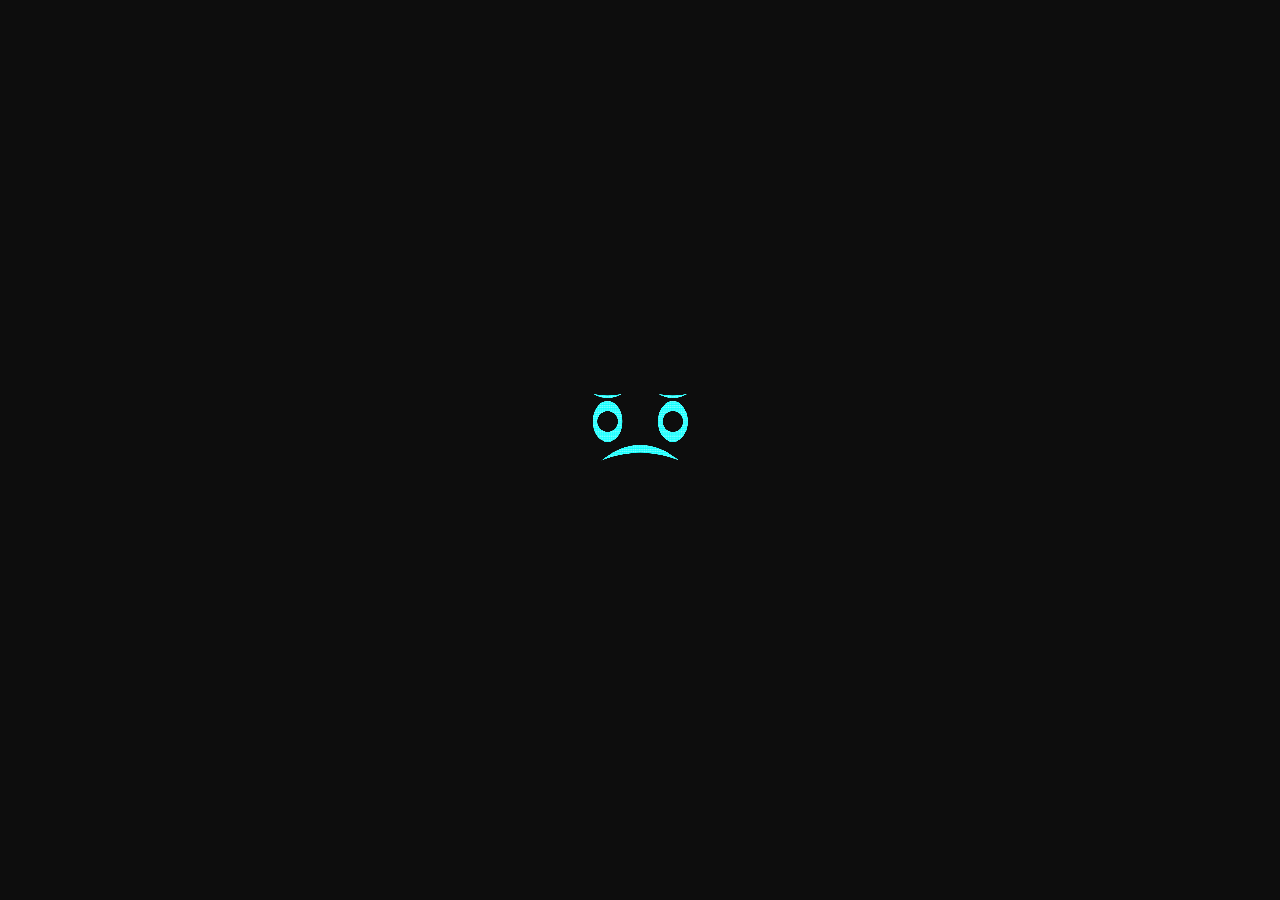
<file: index.html>
﻿<!DOCTYPE html>
<html lang="en">

<head>
    <meta charset="UTF-8">
    <meta name="viewport" content="width=device-width, initial-scale=1.0">
    <title>Socratic Orb: Dark Avenger (v125.3)</title>
    <style>
        body {
            background-color: #0d0d0d;
            /* Matches dark vignette of the image */
            margin: 0;
            height: 100vh;
            width: 100vw;
            display: flex;
            justify-content: center;
            align-items: center;
            overflow: hidden;
        }

        /* 1. THE CHASSIS CONTAINER 
           Locks the aspect ratio to the image dimensions.
           Ensures the 'canvas' coordinates are always relative to the bot, not the window.
        */
        #chassis {
            position: relative;
            /* The asset is square. We lock the container to 1:1 */
            aspect-ratio: 1 / 1;

            /* Responsive Sizing: 
               Fills 95% of whichever is smaller (width or height).
               This ensures the whole bot is always visible. */
            width: min(95vw, 95vh);
            height: min(95vw, 95vh);

            /* The Robot Image */
            background: url('Trim%20Bot%20Dark%20Avenger.jpg') no-repeat center center;
            /* Fallback to GitHub raw content if local file missing */
            background-image: url('Trim%20Bot%20Dark%20Avenger.jpg'), url('https://raw.githubusercontent.com/Dewsbex/The-socratic-orb/main/Trim%20Bot%20Dark%20Avenger.jpg');
            background-size: contain;
        }

        /* 2. THE VISOR MAPPING (CALIBRATED TO JPG)
           These % values map the canvas to the black circular glass.
        */
        canvas {
            position: absolute;

            /* Y-AXIS: Distance from top of the horns to start of glass */
            top: 27%;

            /* WIDTH: The diameter of the glass circle relative to full image width */
            width: 41%;

            /* X-AXIS: Center horizontally */
            left: 50%;
            transform: translateX(-50%);

            /* Force square aspect ratio for the face logic */
            aspect-ratio: 1 / 1;

            /* Visual styles */
            image-rendering: pixelated;
            /* border: 1px solid rgba(0, 255, 255, 0.2); Un-comment to debug alignment */
            border-radius: 50%;
            /* Optional: Clips corners if they bleed out */
        }
    </style>
</head>

<body>

    <div id="chassis">
        <canvas id="orbCanvas" width="1024" height="1024"></canvas>
    </div>

    <script>
        /**
         * SOCRATIC ORB VFD - DARK AVENGER BUILD (v125.3)
         * -------------------------------------------------
         * SPECIFICATION:
         * - Asset: Trim Bot Dark Avenger.jpg
         * - Logic: 320x320 coord space mapped to 1024px physical grid.
         * - Physics: "Antigravity" smooth lerp + convergence zone tracking.
         */

        // --- CONFIGURATION ---
        const CONFIG = {
            centerX: 160,
            centerY: 153.6,
            scale: 0.85,    // Global scale to float face inside the aperture
            eyeGap: 35,     // Distance from center to eye
            eyeW: 32,
            eyeH: 44,
            pupilRadius: 11,
            colors: { bg: '#000000', glow: '#00ffff', core: '#ffffff' },
            physics: { accel: 0.2, drag: 0.7, blend: 0.12 }
        };

        // --- STATE ---
        let state = {
            mouse: { x: 0, y: 0, active: false },
            smileFactor: -0.5, // Start with Idle Frown
            pupils: {
                left: { x: 0, y: 0, vx: 0, vy: 0 },
                right: { x: 0, y: 0, vx: 0, vy: 0 }
            }
        };

        // --- 1. INIT VFD TEXTURE (1024x1024) ---
        // We pre-render the dots to improve performance
        const gridCanvas = document.createElement('canvas');
        gridCanvas.width = 1024;
        gridCanvas.height = 1024;
        const gridCtx = gridCanvas.getContext('2d');

        function initGrid() {
            // Black background
            gridCtx.fillStyle = CONFIG.colors.bg;
            gridCtx.fillRect(0, 0, 1024, 1024);

            const dotSize = 1024 / 1000; // 1000 dots density
            const radius = dotSize * 0.8;

            for (let y = 0; y < 1024; y += dotSize * 1.2) {
                for (let x = 0; x < 1024; x += dotSize * 1.2) {
                    // 1. Cyan Glow (Outer)
                    gridCtx.fillStyle = CONFIG.colors.glow;
                    gridCtx.beginPath();
                    gridCtx.arc(x, y, radius * 1.6, 0, Math.PI * 2);
                    gridCtx.fill();
                    // 2. White Core (Inner)
                    gridCtx.fillStyle = CONFIG.colors.core;
                    gridCtx.beginPath();
                    gridCtx.arc(x, y, radius * 0.9, 0, Math.PI * 2);
                    gridCtx.fill();
                }
            }
        }
        initGrid();

        // --- 2. RENDER LOOP ---
        const canvas = document.getElementById('orbCanvas');
        const ctx = canvas.getContext('2d');
        const L_SCALE = 1024 / 320; // Ratio of Physical(1024) to Logical(320)

        function draw() {
            updatePhysics();
            ctx.clearRect(0, 0, canvas.width, canvas.height);

            // --- LAYER A: WHITE SHAPES ---
            // We draw the eyes, mouth, and brows in pure white.
            ctx.save();
            // Transform: 1. Scale to physical -> 2. Center -> 3. Apply Visor Scale (0.85)
            ctx.scale(L_SCALE, L_SCALE);
            ctx.translate(CONFIG.centerX, CONFIG.centerY);
            ctx.scale(CONFIG.scale, CONFIG.scale);
            ctx.translate(-CONFIG.centerX, -CONFIG.centerY);

            ctx.fillStyle = '#ffffff';
            drawEyeContainer(CONFIG.centerX - CONFIG.eyeGap);
            drawEyeContainer(CONFIG.centerX + CONFIG.eyeGap);
            drawMouth();
            drawBrows();
            ctx.restore();

            // --- LAYER B: GRID MASK (Source-In) ---
            // Keeps grid pixels ONLY where white shapes exist
            ctx.globalCompositeOperation = 'source-in';
            ctx.drawImage(gridCanvas, 0, 0);

            // --- LAYER C: PUPIL CUTOUT (Destination-Out) ---
            // Removes pixels to create the hollow pupil effect
            ctx.globalCompositeOperation = 'destination-out';
            ctx.save();
            ctx.scale(L_SCALE, L_SCALE);
            ctx.translate(CONFIG.centerX, CONFIG.centerY);
            ctx.scale(CONFIG.scale, CONFIG.scale);
            ctx.translate(-CONFIG.centerX, -CONFIG.centerY);

            drawPupil('left', -CONFIG.eyeGap);
            drawPupil('right', CONFIG.eyeGap);
            ctx.restore();

            // Reset for next frame
            ctx.globalCompositeOperation = 'source-over';
            requestAnimationFrame(draw);
        }

        // --- 3. GEOMETRY DRAWING ---
        function drawEyeContainer(x) {
            ctx.beginPath();
            ctx.ellipse(x, CONFIG.centerY, CONFIG.eyeW / 2, CONFIG.eyeH / 2, 0, 0, Math.PI * 2);
            ctx.fill();
        }

        function drawMouth() {
            const s = state.smileFactor;
            const mouthW = 42;
            const mouthY = 187.6;
            // Taper Logic: Thick center, 0px ends
            const centerThickness = 12 + (Math.abs(s) * 10);
            const curviness = s > 0 ? s * 25 : s * 35;
            const cornerY = mouthY + (s < 0 ? -s * 16 : 0);

            ctx.beginPath();
            ctx.moveTo(CONFIG.centerX - mouthW, cornerY); // Left Corner
            // Top Curve
            ctx.quadraticCurveTo(CONFIG.centerX, mouthY + curviness - (centerThickness / 2), CONFIG.centerX + mouthW, cornerY);
            // Bottom Curve
            ctx.quadraticCurveTo(CONFIG.centerX, mouthY + curviness + (centerThickness / 2), CONFIG.centerX - mouthW, cornerY);
            ctx.fill();
        }

        function drawBrows() {
            const browY = CONFIG.centerY - 30;
            const arch = state.smileFactor * -8; // Arch Up (-) or Down (+)

            drawOneBrow(CONFIG.centerX - CONFIG.eyeGap, browY, arch);
            drawOneBrow(CONFIG.centerX + CONFIG.eyeGap, browY, arch);
        }

        function drawOneBrow(cx, y, arch) {
            const w = 16;
            ctx.beginPath();
            ctx.moveTo(cx - w, y);
            ctx.quadraticCurveTo(cx, y + arch, cx + w, y); // Top
            ctx.quadraticCurveTo(cx, y + arch + 6, cx - w, y); // Bottom (6px thick)
            ctx.fill();
        }

        function drawPupil(side, xOffset) {
            const p = state.pupils[side];
            ctx.beginPath();
            ctx.arc((CONFIG.centerX + xOffset) + p.x, CONFIG.centerY + p.y, CONFIG.pupilRadius, 0, Math.PI * 2);
            ctx.fill();
        }

        // --- 4. PHYSICS & TRACKING ---
        function updatePhysics() {
            // 1. Smile Lerp
            const targetSmile = state.mouse.active ? 1.0 : -0.5;
            state.smileFactor += (targetSmile - state.smileFactor) * CONFIG.physics.blend;

            // 2. Pupil Physics
            updatePupilVec('left', -CONFIG.eyeGap);
            updatePupilVec('right', CONFIG.eyeGap);
        }

        function updatePupilVec(side, xOffset) {
            const pupil = state.pupils[side];
            let targetX = 0, targetY = 0;

            if (state.mouse.active) {
                const eyeCX = CONFIG.centerX + xOffset;
                let dx = state.mouse.x - eyeCX;
                let dy = state.mouse.y - CONFIG.centerY;

                // Convergence Zone (Cross-eyes when near center)
                const distFromCenter = Math.abs(state.mouse.x - CONFIG.centerX);
                // Zone width: 40px
                if (distFromCenter < 40) {
                    const strength = 1.0 - (distFromCenter / 40);
                    const offset = 16 * strength; // Max 16px inward shift
                    if (side === 'left') dx += offset;
                    if (side === 'right') dx -= offset;
                }

                // Vector Clamp (Max Radius 11)
                const angle = Math.atan2(dy, dx);
                const dist = Math.min(Math.sqrt(dx * dx + dy * dy), 11);

                targetX = Math.cos(angle) * dist;
                targetY = Math.sin(angle) * dist;
            }

            // Spring Physics
            pupil.vx += (targetX - pupil.x) * CONFIG.physics.accel;
            pupil.vy += (targetY - pupil.y) * CONFIG.physics.accel;
            pupil.vx *= CONFIG.physics.drag;
            pupil.vy *= CONFIG.physics.drag;
            pupil.x += pupil.vx;
            pupil.y += pupil.vy;
        }

        // --- 5. RESPONSIVE INPUT HANDLER ---
        window.addEventListener('mousemove', (e) => {
            state.mouse.active = true;

            // Dynamic Scale Calculation
            // We map the physical mouse coordinates to the logical 320x320 space
            // accounting for the current size of the canvas (which shrinks/grows with the bot image)
            const rect = canvas.getBoundingClientRect();

            // Ratio: 320 logical units / Current Pixel Width
            const scaleX = 320 / rect.width;
            const scaleY = 320 / rect.height;

            const rawX = (e.clientX - rect.left) * scaleX;
            const rawY = (e.clientY - rect.top) * scaleY;

            // Reverse the 'CONFIG.scale' (0.85) to find true logical target
            state.mouse.x = (rawX - CONFIG.centerX) / CONFIG.scale + CONFIG.centerX;
            state.mouse.y = (rawY - CONFIG.centerY) / CONFIG.scale + CONFIG.centerY;
        });

        window.addEventListener('mouseleave', () => {
            state.mouse.active = false;
        });

        // START ENGINE
        requestAnimationFrame(draw);

    </script>
</body>

</html>
</file>
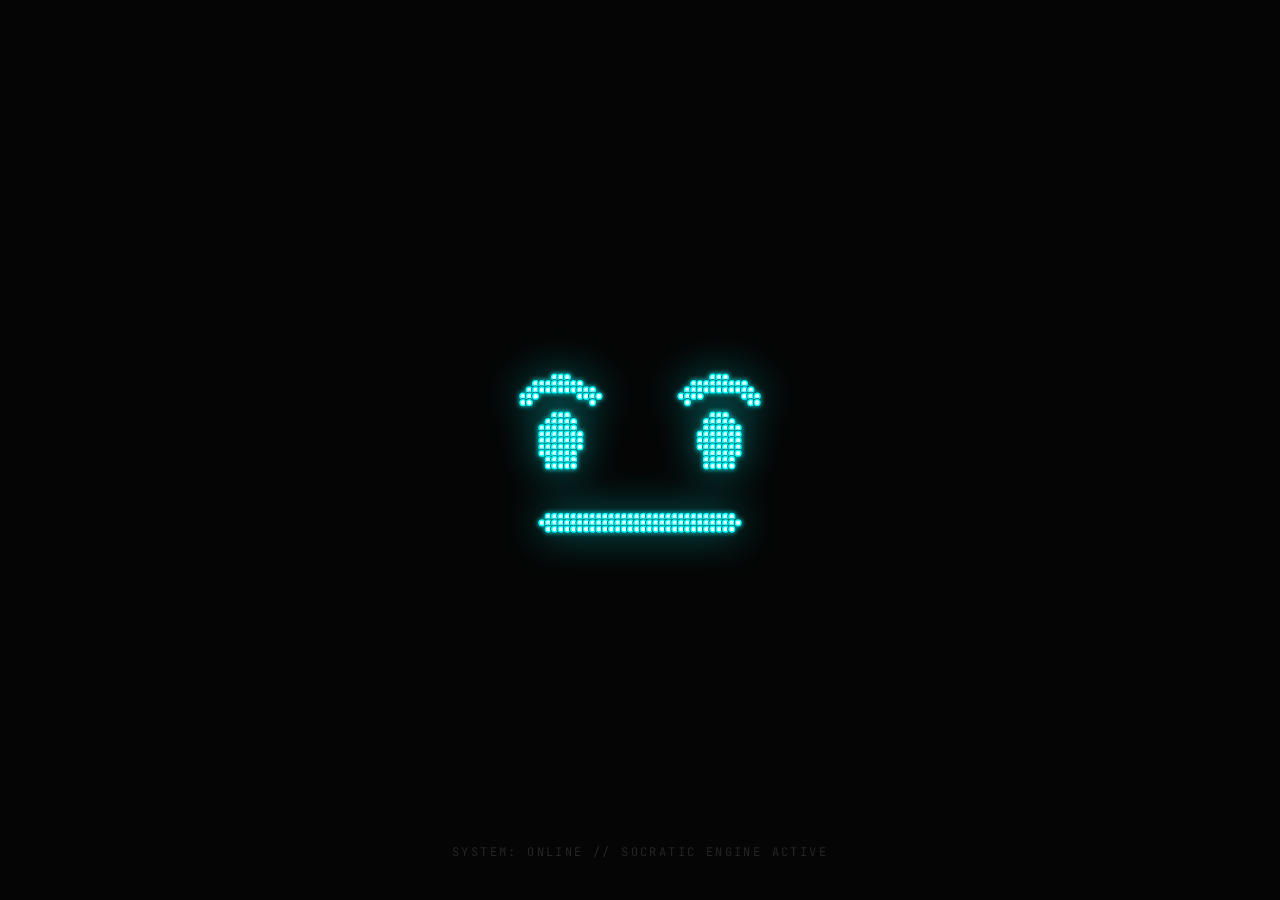
<file: templates/index.html>
<!DOCTYPE html>
<html lang="en">

<head>
    <meta charset="UTF-8">
    <meta name="viewport" content="width=device-width, initial-scale=1.0">
    <title>THE SOCRATIC ORB | STANDALONE</title>
    <style>
        @import url('https://fonts.googleapis.com/css2?family=JetBrains+Mono:wght@400;500&display=swap');

        :root {
            --bg-color: #050505;
            --orb-size: min(90vw, 90vh);
            /* responsive scaling */
        }

        body {
            margin: 0;
            background: var(--bg-color);
            height: 100vh;
            width: 100vw;
            overflow: hidden;
            display: flex;
            align-items: center;
            justify-content: center;
            font-family: 'JetBrains Mono', monospace;
        }

        /* --- THE ORB CONTAINER --- */
        /* This keeps the aspect ratio locked so the face never drifts */
        .orb-stage {
            position: relative;
            width: var(--orb-size);
            height: var(--orb-size);
            display: flex;
            align-items: center;
            justify-content: center;
        }

        /* --- THE ROBOT HULL (Image) --- */
        .orb-hull {
            position: absolute;
            inset: 0;
            background-image: url('https://raw.githubusercontent.com/Dewsbex/Vibe-Station-Alpha/main/Blank%20Bot%20Dark%20Avenger.png');
            background-size: contain;
            background-repeat: no-repeat;
            background-position: center;

            /* THE COLOR POP LOGIC */
            filter: grayscale(100%) contrast(1.2);
            transition: filter 0.8s ease-out;
            z-index: 1;
        }

        /* Hovering anywhere on the screen triggers the color pop */
        body:hover .orb-hull {
            filter: grayscale(0%) contrast(1.0);
        }

        /* --- THE VFD FACE (Canvas) --- */
        #face-canvas {
            position: absolute;
            z-index: 2;
            /* Sits ON TOP of the hull */
            width: 100%;
            height: 100%;
            /* The face is ALWAYS colored, never grayscale */
            filter: drop-shadow(0 0 20px rgba(0, 255, 255, 0.4));
        }

        /* --- UI OVERLAY --- */
        .ui-layer {
            position: absolute;
            bottom: 40px;
            left: 0;
            width: 100%;
            text-align: center;
            color: #444;
            font-size: 12px;
            pointer-events: none;
            z-index: 10;
            opacity: 0.5;
            letter-spacing: 0.2em;
        }
    </style>
</head>

<body>

    <div class="orb-stage" id="stage">
        <div class="orb-hull"></div>
        <canvas id="face-canvas"></canvas>
    </div>

    <div class="ui-layer">
        SYSTEM: ONLINE // SOCRATIC ENGINE ACTIVE
    </div>

    <script>
        // --- CONFIGURATION ---
        const CONFIG = {
            gridRes: 128,        // High density micro-dots
            scale: 0.45,         // Calibrated fit for the glass lens
            trackingRange: 5,    // Eye movement limit
            colors: {
                bg: '#000000',   // Backing behind pixels (Solid state)
                glow: '#00ffff', // High-voltage cyan
                core: '#ffffff'  // White hot center
            }
        };

        // --- SETUP ---
        const canvas = document.getElementById('face-canvas');
        const stage = document.getElementById('stage');
        const ctx = canvas.getContext('2d');

        // Virtual buffer for drawing shapes before pixelating
        const buffer = document.createElement('canvas');
        buffer.width = CONFIG.gridRes;
        buffer.height = CONFIG.gridRes;
        const bCtx = buffer.getContext('2d');

        // State Variables
        let mouseX = 0, mouseY = 0;
        let smileFactor = 0;
        let targetSmile = 0;
        let eyePos = { x: 0, y: 0 };
        let eyeVel = { x: 0, y: 0 };

        // --- RESIZE HANDLER ---
        const handleResize = () => {
            // Retina scaling for sharpness
            const dpr = window.devicePixelRatio || 1;
            const rect = stage.getBoundingClientRect();

            canvas.width = rect.width * dpr;
            canvas.height = rect.height * dpr;

            ctx.scale(dpr, dpr);
        };
        window.addEventListener('resize', handleResize);
        handleResize(); // Init

        // --- INPUT TRACKING ---
        document.addEventListener('mousemove', (e) => {
            // Normalize mouse position (-1 to 1) from center of screen
            mouseX = (e.clientX / window.innerWidth) * 2 - 1;
            mouseY = -(e.clientY / window.innerHeight) * 2 + 1;
            targetSmile = 1.0; // Smile when interacting
        });

        // Reset when mouse leaves window
        document.addEventListener('mouseout', () => { targetSmile = 0.0; });

        // --- THE RENDER LOOP ---
        const animate = () => {
            requestAnimationFrame(animate);

            // 1. Physics & Interpolation
            smileFactor += (targetSmile - smileFactor) * 0.1;

            // Eye Tracking Physics
            const targetX = Math.max(-1, Math.min(1, mouseX)) * CONFIG.trackingRange;
            const targetY = Math.max(-1, Math.min(1, -mouseY)) * CONFIG.trackingRange;

            eyeVel.x += (targetX - eyePos.x) * 0.1;
            eyeVel.y += (targetY - eyePos.y) * 0.1;
            eyeVel.x *= 0.8; // Friction
            eyeVel.y *= 0.8;
            eyePos.x += eyeVel.x;
            eyePos.y += eyeVel.y;

            // 2. DRAW SHAPES TO VIRTUAL BUFFER
            bCtx.clearRect(0, 0, CONFIG.gridRes, CONFIG.gridRes);
            bCtx.save();

            // Center & Scale
            bCtx.translate(CONFIG.gridRes / 2, CONFIG.gridRes / 2);
            bCtx.scale(CONFIG.scale, CONFIG.scale);
            bCtx.translate(-CONFIG.gridRes / 2, -CONFIG.gridRes / 2);

            bCtx.fillStyle = '#FFF';
            bCtx.strokeStyle = '#FFF';
            bCtx.lineCap = 'round';

            const cx = CONFIG.gridRes / 2;
            const cy = CONFIG.gridRes * 0.48; // Optical center

            // --> EYES (Symmetrical Vertical Pills)
            const eyeW = 14; const eyeH = 20; const eyeGap = 28;

            [-1, 1].forEach(side => {
                bCtx.beginPath();
                bCtx.ellipse(
                    cx + (eyeGap * side) + eyePos.x,
                    cy + eyePos.y,
                    eyeW / 2, eyeH / 2,
                    0, 0, Math.PI * 2
                );
                bCtx.fill();
            });

            // --> BROWS (Arched & Dampened)
            const browY = cy - 20 + (eyePos.y * 0.7); // Dampened Y movement
            const browW = 24;
            const browAngle = smileFactor * 0.3;
            bCtx.lineWidth = 5;

            // Left Brow
            bCtx.save();
            bCtx.translate(cx - eyeGap + eyePos.x, browY);
            bCtx.rotate(-browAngle);
            bCtx.beginPath();
            bCtx.moveTo(-browW / 2, 4);
            bCtx.quadraticCurveTo(0, -6, browW / 2, 4);
            bCtx.stroke();
            bCtx.restore();

            // Right Brow
            bCtx.save();
            bCtx.translate(cx + eyeGap + eyePos.x, browY);
            bCtx.rotate(browAngle);
            bCtx.beginPath();
            bCtx.moveTo(-browW / 2, 4);
            bCtx.quadraticCurveTo(0, -6, browW / 2, 4);
            bCtx.stroke();
            bCtx.restore();

            // --> MOUTH (Wide Crescent)
            const mouthY = cy + 28;
            const mouthW = 32;
            const smileDepth = smileFactor * 14;
            const skewY = (smileFactor > 0) ? -6 * smileFactor : 0; // Smirk lift

            if (smileFactor > 0.1) {
                // The "Banana" Shape
                bCtx.beginPath();
                bCtx.moveTo(cx - mouthW, mouthY);
                // Top Lip
                bCtx.quadraticCurveTo(cx, mouthY + smileDepth, cx + mouthW, mouthY + skewY);
                // Bottom Lip (Thicker center)
                bCtx.quadraticCurveTo(cx, mouthY + smileDepth + 10, cx - mouthW, mouthY);
                bCtx.fill();
            } else {
                // Neutral Line
                bCtx.lineWidth = 5;
                bCtx.beginPath();
                bCtx.moveTo(cx - mouthW, mouthY);
                bCtx.quadraticCurveTo(cx, mouthY, cx + mouthW, mouthY);
                bCtx.stroke();
            }

            bCtx.restore();

            // 3. RENDER PIXELS TO SCREEN (Micro-Dot Array)
            // Clear Screen
            ctx.clearRect(0, 0, canvas.width / window.devicePixelRatio, canvas.height / window.devicePixelRatio);

            // Get pixel data
            const data = bCtx.getImageData(0, 0, CONFIG.gridRes, CONFIG.gridRes).data;
            const stageW = stage.clientWidth;
            const dotSize = stageW / CONFIG.gridRes;
            const radius = (dotSize / 2) * 1.15; // 15% overlap for solid look

            for (let y = 0; y < CONFIG.gridRes; y++) {
                for (let x = 0; x < CONFIG.gridRes; x++) {
                    const idx = (y * CONFIG.gridRes + x) * 4;
                    // Check alpha channel
                    if (data[idx + 3] > 100) {
                        const sx = x * dotSize + (dotSize / 2);
                        const sy = y * dotSize + (dotSize / 2);

                        // Layer 1: Black Backing (Opacity)
                        ctx.beginPath();
                        ctx.arc(sx, sy, radius * 1.2, 0, Math.PI * 2);
                        ctx.fillStyle = CONFIG.colors.bg;
                        ctx.fill();

                        // Layer 2: Neon Glow
                        ctx.beginPath();
                        ctx.arc(sx, sy, radius, 0, Math.PI * 2);
                        ctx.fillStyle = CONFIG.colors.glow;
                        ctx.shadowColor = CONFIG.colors.glow;
                        ctx.shadowBlur = dotSize * 0.8;
                        ctx.fill();

                        // Layer 3: White Core
                        ctx.beginPath();
                        ctx.shadowBlur = 0;
                        ctx.arc(sx, sy, radius * 0.6, 0, Math.PI * 2);
                        ctx.fillStyle = CONFIG.colors.core;
                        ctx.fill();
                    }
                }
            }
        };

        // Start Engine
        animate();
    </script>
</body>

</html>
</file>
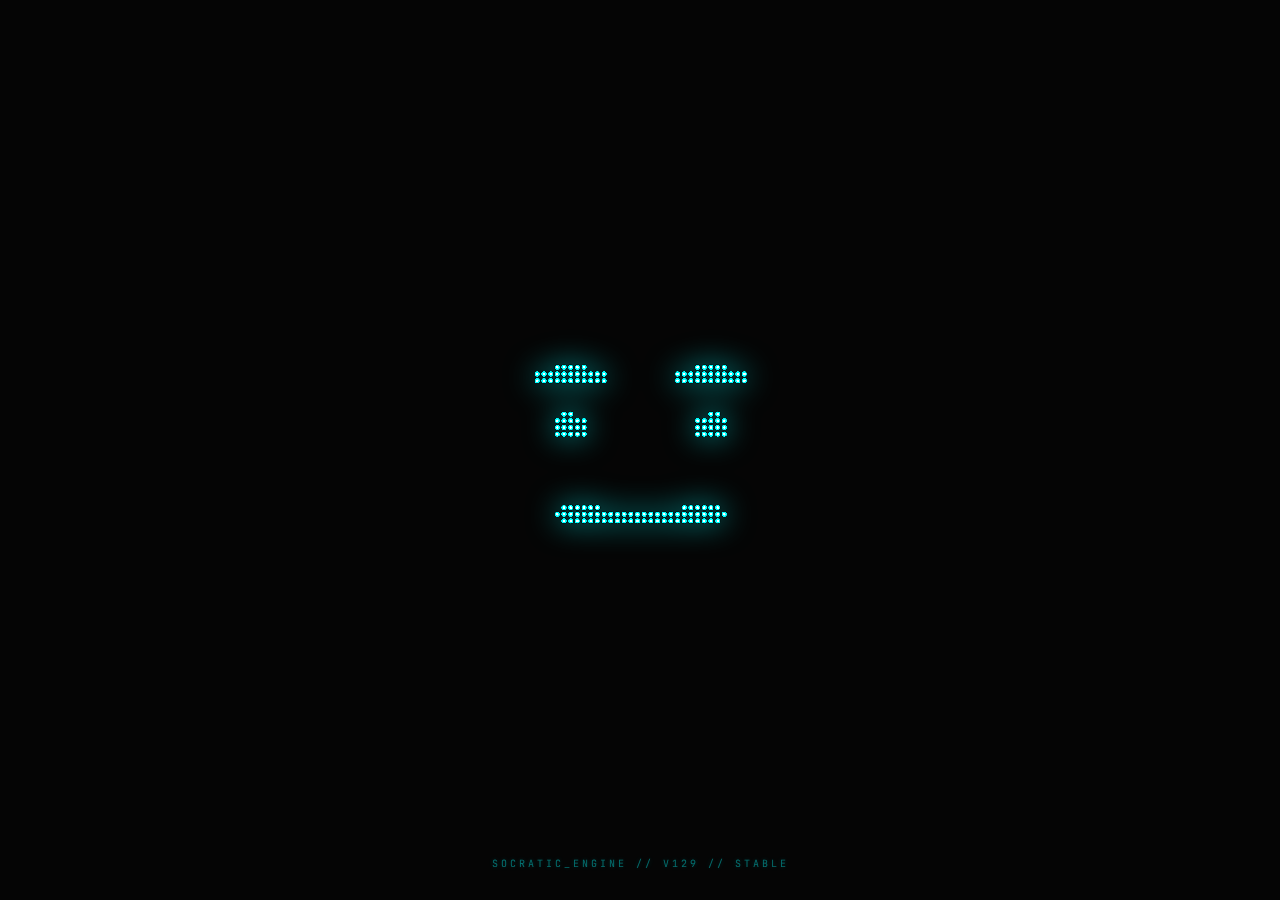
<file: socratic_orb.html>
<!DOCTYPE html>
<html lang="en">

<head>
    <meta charset="UTF-8">
    <meta name="viewport" content="width=device-width, initial-scale=1.0, maximum-scale=1.0, user-scalable=no">
    <title>THE SOCRATIC ORB | STATIC HULL</title>
    <style>
        @import url('https://fonts.googleapis.com/css2?family=JetBrains+Mono:wght@400;700&display=swap');

        :root {
            --bg-color: #050505;
            /* Force a square aspect ratio that fits within the viewport */
            --stage-size: min(95vmin, 95vmin);
        }

        body {
            margin: 0;
            background: var(--bg-color);
            height: 100vh;
            width: 100vw;
            overflow: hidden;
            display: flex;
            align-items: center;
            justify-content: center;
            font-family: 'JetBrains Mono', monospace;
            cursor: crosshair;
        }

        /* --- THE STAGE --- */
        .orb-stage {
            position: relative;
            width: var(--stage-size);
            height: var(--stage-size);
            display: grid;
            place-items: center;
        }

        /* --- LAYER 1: THE HULL (Always Full Color) --- */
        .orb-hull {
            position: absolute;
            top: 0;
            left: 0;
            width: 100%;
            height: 100%;
            background-image: url('https://raw.githubusercontent.com/Dewsbex/Vibe-Station-Alpha/main/Blank%20Bot%20Dark%20Avenger.png');
            background-size: contain;
            background-repeat: no-repeat;
            background-position: center;
            z-index: 1;
        }

        /* --- LAYER 2: THE SOUL (VFD Face) --- */
        canvas#face-canvas {
            position: absolute;
            z-index: 10;
            width: 100%;
            height: 100%;
            pointer-events: none;
            /* Permanent VFD Glow */
            filter: drop-shadow(0 0 15px rgba(0, 255, 255, 0.6));
        }

        /* --- LAYER 3: UI OVERLAY --- */
        .ui-layer {
            position: absolute;
            bottom: 30px;
            width: 100%;
            text-align: center;
            color: rgba(0, 255, 255, 0.4);
            font-size: 10px;
            letter-spacing: 0.3em;
            pointer-events: none;
            z-index: 20;
            text-shadow: 0 0 5px rgba(0, 255, 255, 0.2);
        }
    </style>
</head>

<body>

    <div class="orb-stage">
        <div class="orb-hull"></div>
        <canvas id="face-canvas"></canvas>
    </div>

    <div class="ui-layer">
        SOCRATIC_ENGINE // V129 // STABLE
    </div>

    <script>
        /**
         * THE SOCRATIC ENGINE (V129 - NO COLOR POP)
         * - Static Hull Background
         * - Optimized Sprite Rendering
         * - Spring Physics for Eyes
         */

        const CONFIG = {
            gridRes: 128,        // 128x128 physical dot matrix
            renderScale: 0.38,   // Calibrated fit for the glass bezel
            trackingForce: 0.08, // Spring stiffness
            friction: 0.82,      // Damping
            colors: {
                bg: '#001a1a',   // Dark teal backing
                glow: '#00ffff', // Cyan
                core: '#ffffff'  // White
            }
        };

        // --- SETUP ---
        const canvas = document.getElementById('face-canvas');
        const ctx = canvas.getContext('2d', { alpha: true });
        const stage = document.querySelector('.orb-stage');

        // Virtual Buffer (Draws shapes)
        const buffer = document.createElement('canvas');
        buffer.width = CONFIG.gridRes;
        buffer.height = CONFIG.gridRes;
        const bCtx = buffer.getContext('2d');

        // Dot Sprite (Pre-rendered for performance)
        const dotSprite = document.createElement('canvas');
        dotSprite.width = 32; dotSprite.height = 32;
        const dCtx = dotSprite.getContext('2d');
        const cx = 16, cy = 16, r = 14;
        // Pre-draw the glowing dot
        dCtx.beginPath(); dCtx.arc(cx, cy, r, 0, Math.PI * 2); dCtx.fillStyle = CONFIG.colors.bg; dCtx.fill();
        dCtx.beginPath(); dCtx.arc(cx, cy, r * 0.8, 0, Math.PI * 2); dCtx.fillStyle = CONFIG.colors.glow; dCtx.fill();
        dCtx.beginPath(); dCtx.arc(cx, cy, r * 0.4, 0, Math.PI * 2); dCtx.fillStyle = CONFIG.colors.core; dCtx.fill();

        // State
        let mouse = { x: 0, y: 0 };
        let smile = { current: 0, target: 0 };
        let eyes = { x: 0, y: 0, vx: 0, vy: 0 };
        let time = 0;
        let idleTimer;

        // --- RESIZE ---
        function resize() {
            const rect = stage.getBoundingClientRect();
            canvas.width = rect.width * window.devicePixelRatio;
            canvas.height = rect.height * window.devicePixelRatio;
            ctx.scale(window.devicePixelRatio, window.devicePixelRatio);
            ctx.imageSmoothingEnabled = false;
        }
        window.addEventListener('resize', resize);
        resize();

        // --- INPUT TRACKING ---
        document.addEventListener('mousemove', (e) => {
            mouse.x = (e.clientX / window.innerWidth) * 2 - 1;
            mouse.y = -(e.clientY / window.innerHeight) * 2 + 1;

            // Interaction: Smile when active
            smile.target = 1.0;

            clearTimeout(idleTimer);
            idleTimer = setTimeout(() => {
                smile.target = 0.0; // Reset smile on idle
            }, 2000);
        });

        // --- ANIMATION LOOP ---
        function frame() {
            requestAnimationFrame(frame);
            time += 0.05;

            // 1. PHYSICS
            smile.current += (smile.target - smile.current) * 0.1;

            // Eye Springs
            let tx = mouse.x * 6;
            let ty = -mouse.y * 6;

            let ax = (tx - eyes.x) * CONFIG.trackingForce;
            let ay = (ty - eyes.y) * CONFIG.trackingForce;

            eyes.vx += ax;
            eyes.vy += ay;
            eyes.vx *= CONFIG.friction;
            eyes.vy *= CONFIG.friction;
            eyes.x += eyes.vx;
            eyes.y += eyes.vy;

            // 2. DRAW SHAPES (To Buffer)
            bCtx.clearRect(0, 0, CONFIG.gridRes, CONFIG.gridRes);
            bCtx.save();

            const center = CONFIG.gridRes / 2;
            bCtx.translate(center, center);
            bCtx.scale(CONFIG.renderScale, CONFIG.renderScale);
            bCtx.fillStyle = '#FFF';
            bCtx.strokeStyle = '#FFF';
            bCtx.lineCap = 'round';
            bCtx.lineJoin = 'round';

            // --> EYES
            const eyeGap = 28;
            const blink = Math.abs(Math.sin(time)) > 0.99 ? 0.2 : 1;
            const eyeH = 22 * blink;

            [-1, 1].forEach(dir => {
                bCtx.beginPath();
                bCtx.ellipse(
                    (eyeGap * dir) + eyes.x,
                    eyes.y - 10,
                    7, eyeH, 0, 0, Math.PI * 2
                );
                bCtx.fill();
            });

            // --> BROWS
            const browY = -28 + (eyes.y * 0.5);
            const browRot = smile.current * 0.2;
            bCtx.lineWidth = 5;

            [-1, 1].forEach(dir => {
                bCtx.save();
                bCtx.translate((eyeGap * dir) + eyes.x, browY);
                bCtx.rotate(dir * (dir === -1 ? -browRot : browRot));
                bCtx.beginPath();
                bCtx.moveTo(-12, 0);
                bCtx.quadraticCurveTo(0, -5 - (smile.current * 4), 12, 0);
                bCtx.stroke();
                bCtx.restore();
            });

            // --> MOUTH
            const mouthY = 25;
            const mouthW = 30;
            const smileDepth = smile.current * 15;

            bCtx.beginPath();
            if (smile.current > 0.1) {
                // Smile
                bCtx.moveTo(-mouthW, mouthY);
                bCtx.quadraticCurveTo(0, mouthY + smileDepth + 8, mouthW, mouthY);
                bCtx.quadraticCurveTo(0, mouthY + smileDepth, -mouthW, mouthY);
                bCtx.fill();
            } else {
                // Neutral
                bCtx.moveTo(-mouthW, mouthY);
                bCtx.quadraticCurveTo(0, mouthY + 2, mouthW, mouthY);
                bCtx.stroke();
            }

            bCtx.restore();

            // 3. RASTERIZE
            const stageW = stage.clientWidth;
            const dotSize = stageW / CONFIG.gridRes;

            ctx.clearRect(0, 0, canvas.width, canvas.height);

            const pixelData = bCtx.getImageData(0, 0, CONFIG.gridRes, CONFIG.gridRes).data;

            for (let i = 0; i < pixelData.length; i += 4) {
                if (pixelData[i + 3] > 64) {
                    const index = i / 4;
                    const x = (index % CONFIG.gridRes);
                    const y = Math.floor(index / CONFIG.gridRes);

                    ctx.drawImage(
                        dotSprite,
                        x * dotSize,
                        y * dotSize,
                        dotSize * 1.1,
                        dotSize * 1.1
                    );
                }
            }
        }

        // Start
        frame();

    </script>
</body>

</html>
</file>
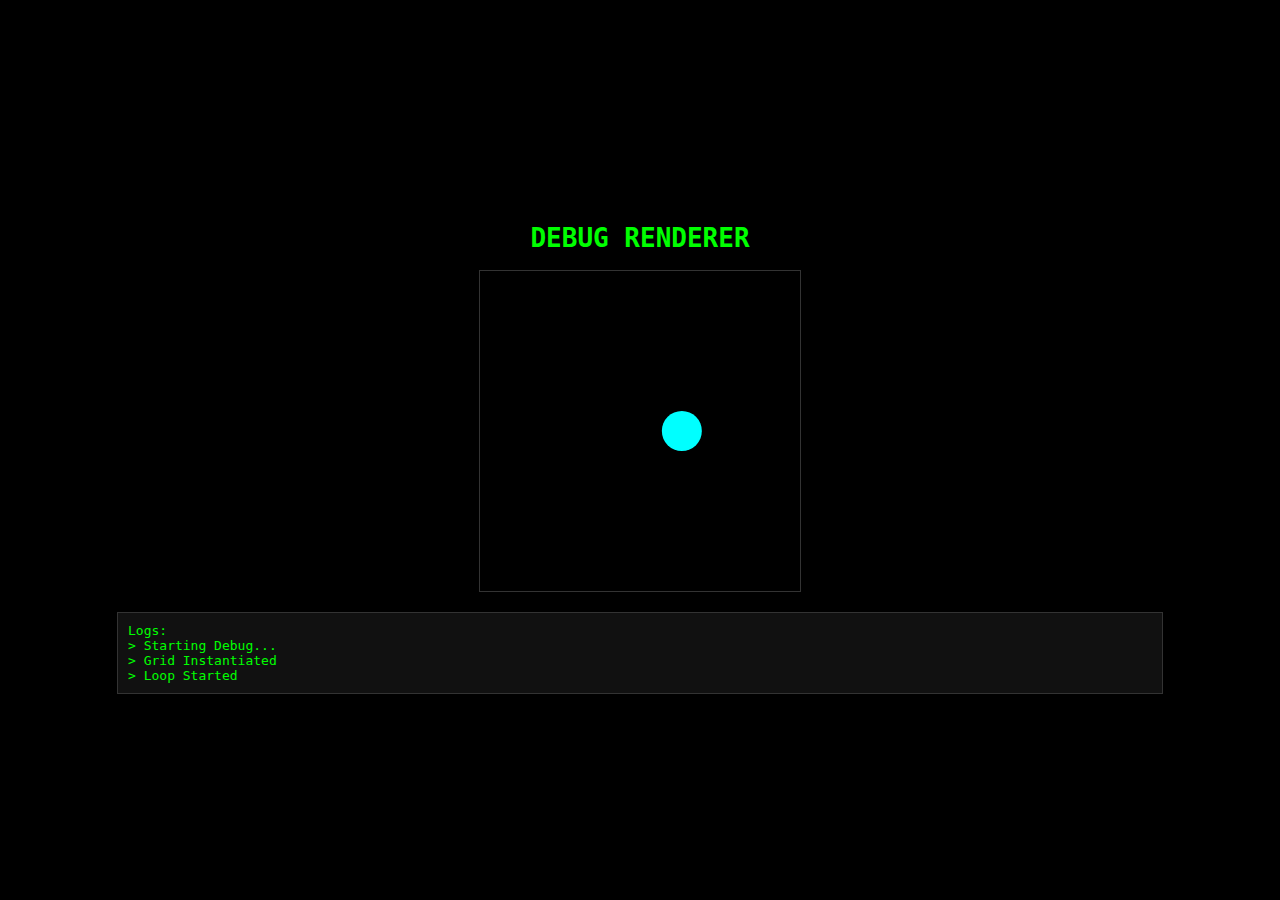
<file: templates/debug.html>
<!DOCTYPE html>
<html lang="en">

<head>
    <meta charset="UTF-8">
    <title>DEBUG MODE</title>
    <style>
        body {
            background: #000;
            color: #0f0;
            font-family: monospace;
            display: flex;
            flex-direction: column;
            align-items: center;
            justify-content: center;
            height: 100vh;
            margin: 0;
        }

        #canvas {
            border: 1px solid #333;
        }

        #log {
            margin-top: 20px;
            text-align: left;
            width: 80%;
            max-height: 200px;
            overflow-y: auto;
            background: #111;
            padding: 10px;
            border: 1px solid #333;
        }
    </style>
</head>

<body>
    <h1>DEBUG RENDERER</h1>
    <canvas id="canvas" width="320" height="320"></canvas>
    <div id="log">Logs:<br></div>

    <script>
        const log = (msg) => {
            const el = document.getElementById('log');
            el.innerHTML += `> ${msg}<br>`;
            console.log(msg);
        };

        window.onerror = (msg, url, line) => {
            log(`CRITICAL ERROR: ${msg} at line ${line}`);
            return false;
        };

        try {
            log("Starting Debug...");
            const canvas = document.getElementById('canvas');
            const ctx = canvas.getContext('2d');

            // Grid Test
            const grid = document.createElement('canvas');
            grid.width = 128; grid.height = 128;
            const gCtx = grid.getContext('2d');
            gCtx.fillStyle = 'red';
            gCtx.fillRect(0, 0, 64, 64);
            log("Grid Instantiated");

            // Loop Test
            let frame = 0;
            const animate = () => {
                frame++;
                ctx.clearRect(0, 0, 320, 320);

                // Draw something simple
                ctx.fillStyle = 'cyan';
                ctx.beginPath();
                ctx.arc(160 + Math.sin(frame / 20) * 50, 160, 20, 0, Math.PI * 2);
                ctx.fill();

                if (frame % 60 === 0) log(`Frame ${frame} rendered`);
                requestAnimationFrame(animate);
            };
            requestAnimationFrame(animate);
            log("Loop Started");
        } catch (e) {
            log(`EXCEPTION: ${e.message}`);
        }
    </script>
</body>

</html>
</file>
